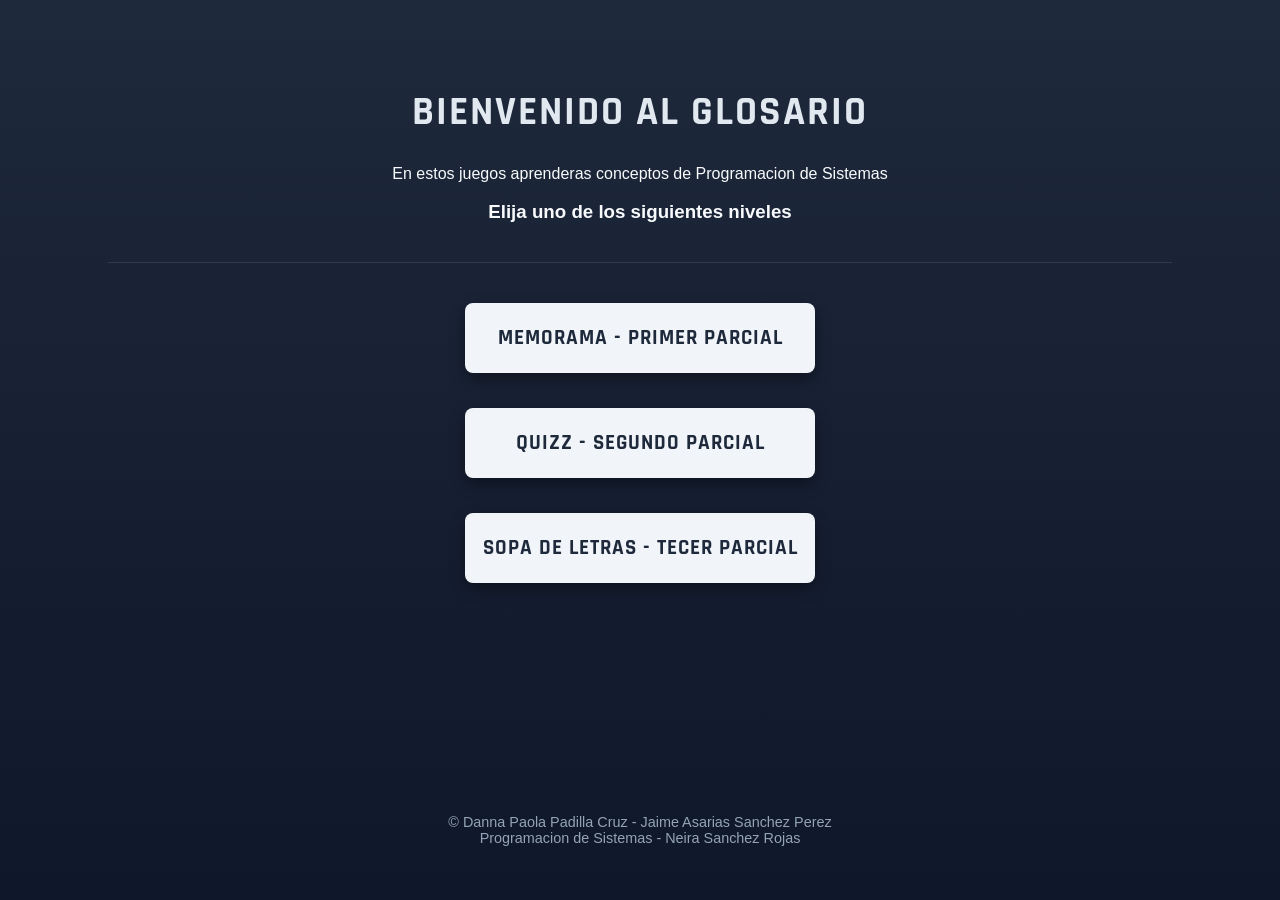
<file: index.html>
<html lang="es">
    <head>
        <meta charset="UTF-8">
        <meta name="viewport" content="width=device-width, initial-scale=1.0">
        <title>Glosario Juegos</title>
        <link rel="preconnect" href="https://fonts.googleapis.com">
        <link rel="preconnect" href="https://fonts.gstatic.com" crossorigin>
        <link href="https://fonts.googleapis.com/css2?family=Rajdhani:wght@600;700&display=swap" rel="stylesheet">
        <link rel="stylesheet" href="estilos.css">
    </head>
    <body>
        <div id="bs">
            <h1>BIENVENIDO AL GLOSARIO</h1>
            <p>En estos juegos aprenderas conceptos de Programacion de Sistemas</p>
            <h3>Elija uno de los siguientes niveles</h3>
        </div>

        <!-- FIX: cambiado id="menu-container" a class="menu-container" -->
        <div class="menu-container">
            <a href="memorama/next1.html">
                <button class="btn-nivel">Memorama - Primer Parcial</button>
            </a>
            <a href="web_quizz_sistem/index.html">
                <button class="btn-nivel">Quizz - Segundo Parcial</button>
            </a>
            <a href="sopaLetras/next3.html">
                <button class="btn-nivel">Sopa de letras - Tecer Parcial </button>
            </a>
        </div>

        <!-- FIX: footer movido dentro del body -->
        <footer>
            <p>© Danna Paola Padilla Cruz - Jaime Asarias Sanchez Perez
                <br>Programacion de Sistemas - Neira Sanchez Rojas
            </p>
        </footer>
    </body>
</html>
</file>
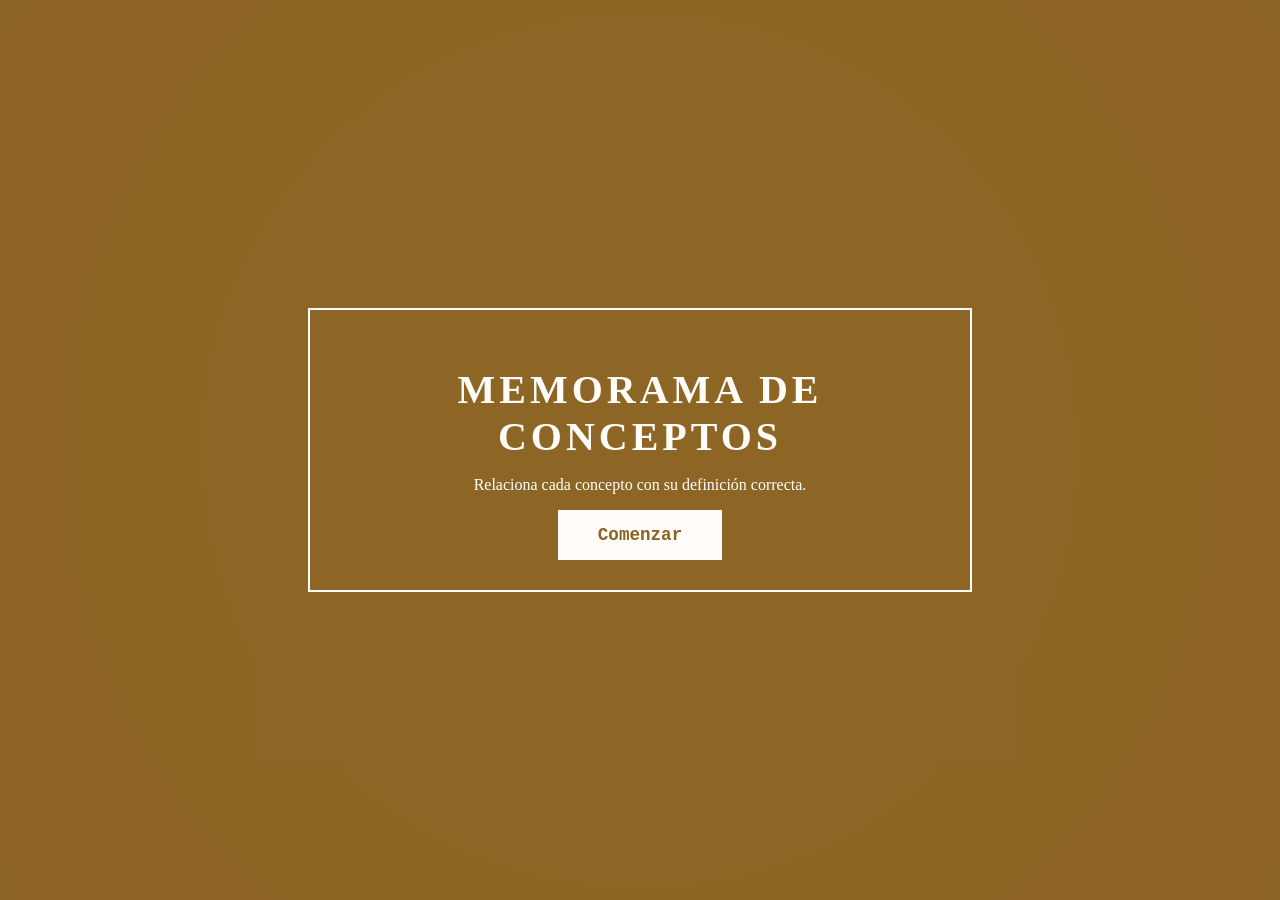
<file: memorama/index.html>
<!DOCTYPE html>
<html lang="es">
<head>
    <meta charset="UTF-8">
    <meta name="viewport" content="width=device-width, initial-scale=1.0">
    <title>Memorama</title>
    <link rel="stylesheet" href="styles.css">
</head>
<body>

    <div id="welcome-screen">
        <div class="modal-content">
            <h1>MEMORAMA DE CONCEPTOS</h1>
            <p>Relaciona cada concepto con su definición correcta.</p>
            <button id="btn-start-system" onclick="iniciarSistema()">Comenzar</button>
        </div>
    </div>

    <div id="ui-controls" style="display: none;">
        <div class="nav-bar">
            <a href="../menu.html" class="btn-atras">Volver al Menu</a>
        </div>
        <h2 id="level-indicator">Nivel 1</h2>
        <br>
        <button id="btn-start" onclick="accionBoton()">¡Mezclar y Jugar!</button>
    </div>

    <div id="stats" style="display: none;">0 intentos</div>
    
    <div id="wrapper">
        <div id="game"></div>
    </div>
    
    <script src="script.js"></script>
</body>
</html>
</file>
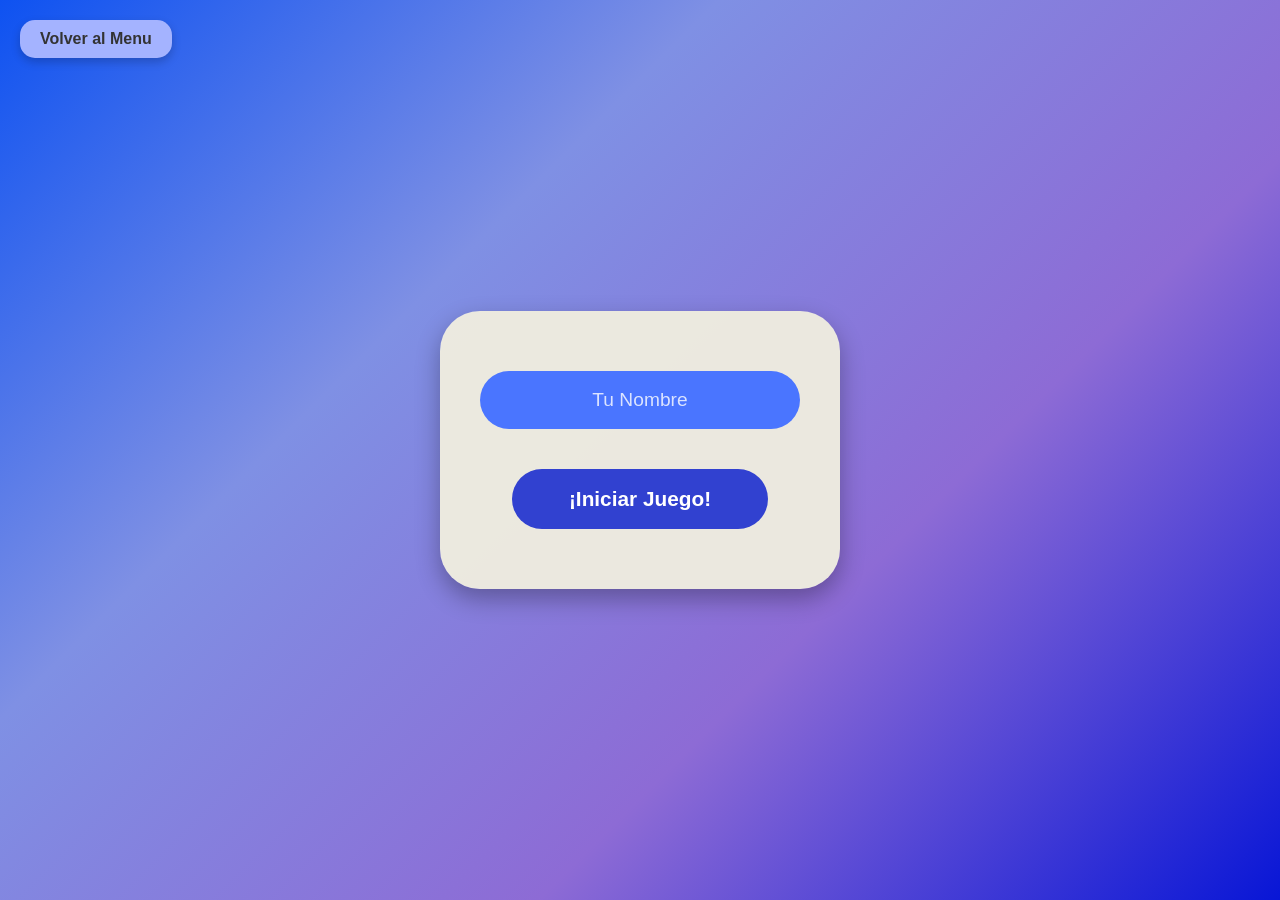
<file: web_quizz_sistem/index.html>
<!DOCTYPE html>
<html lang="es">
<head>
    <meta charset="UTF-8">
    <meta name="viewport" content="width=device-width, initial-scale=1.0">
    <title>Snoopy Quiz System</title>
    <link rel="stylesheet" href="css/styles.css">
    <link rel="stylesheet" href="css/struct.css">
    <link rel="stylesheet" href="css/elements.css">
    <link rel="stylesheet" href="css/bottons.css">
    <link rel="stylesheet" href="css/results.css">

</head>

<body> <section id="screen-login">
        <a href="../index.html" class="btn-back-root">Volver al Menu</a>
        <input type="text" id="username" placeholder="Tu Nombre" autocomplete="off">
        <button id="btn-start-app">¡Iniciar Juego!</button>
    </section>

    <main id="main-container" class="main-container hidden">
        
        <section class="game-area">
            <div class="game-background-image"></div> 
            
            <div class="game-content">
                <div id="level-intro">
                    <h2 id="display-level-title">Nivel 1</h2>
                    
                    <button id="btn-play-level"></button>
                    
                    <p id="level-instructions">Selecciona las respuestas correctas</p>
                </div>

                <div id="game-play" class="hidden">
                    <div class="question-box">
                        <p id="question-text"></p>
                    </div>
                    <div class="options-container" id="options-wrapper"></div>
                    <div class="game-controls">
                        <button id="btn-next" class="hidden">Continuar →</button>
                    </div>
                </div>
            </div>

            <div class="level-footer">
                <h3 id="footer-level-name">Nivel 1</h3>
            </div>
        </section>

        <aside class="sidebar">
            <h3>Seleccionar Nivel</h3>
            <button class="level-btn active" data-level="1">Nivel 1</button>
            <button class="level-btn locked" data-level="2" disabled>Nivel 2</button>
            <button class="level-btn locked" data-level="3" disabled>Nivel 3</button>
            <button class="level-btn locked" data-level="4" disabled>Nivel 4</button>
            
            <button id="btn-quit">Salir</button> 
        </aside>

    </main>

    <section id="screen-results" class="hidden">
        <div class="results-container">
            <img src="assets/tocar.png" alt="Snoopy" class="results-icon"> <h2>¡Cuestionario Completado!</h2>
            
            <div class="stats-grid">
                <div class="stat-item">
                    <span class="stat-label">Puntaje Total</span>
                    <span id="final-score" class="stat-value">0</span>
                </div>
                <div class="stat-item">
                    <span class="stat-label">Niveles Superados</span>
                    <span id="final-levels" class="stat-value">4/4</span>
                </div>
                <div class="stat-item">
                    <span class="stat-label">Precisión</span>
                    <span id="final-accuracy" class="stat-value">0%</span>
                </div>
            </div>
            <button id="btn-restart" class="btn-restart">Jugar de Nuevo</button>
        </div>
    </section>

    <script src="js/questions.js"></script>
    <script src="js/main.js"></script>
</body>
</html>
</file>
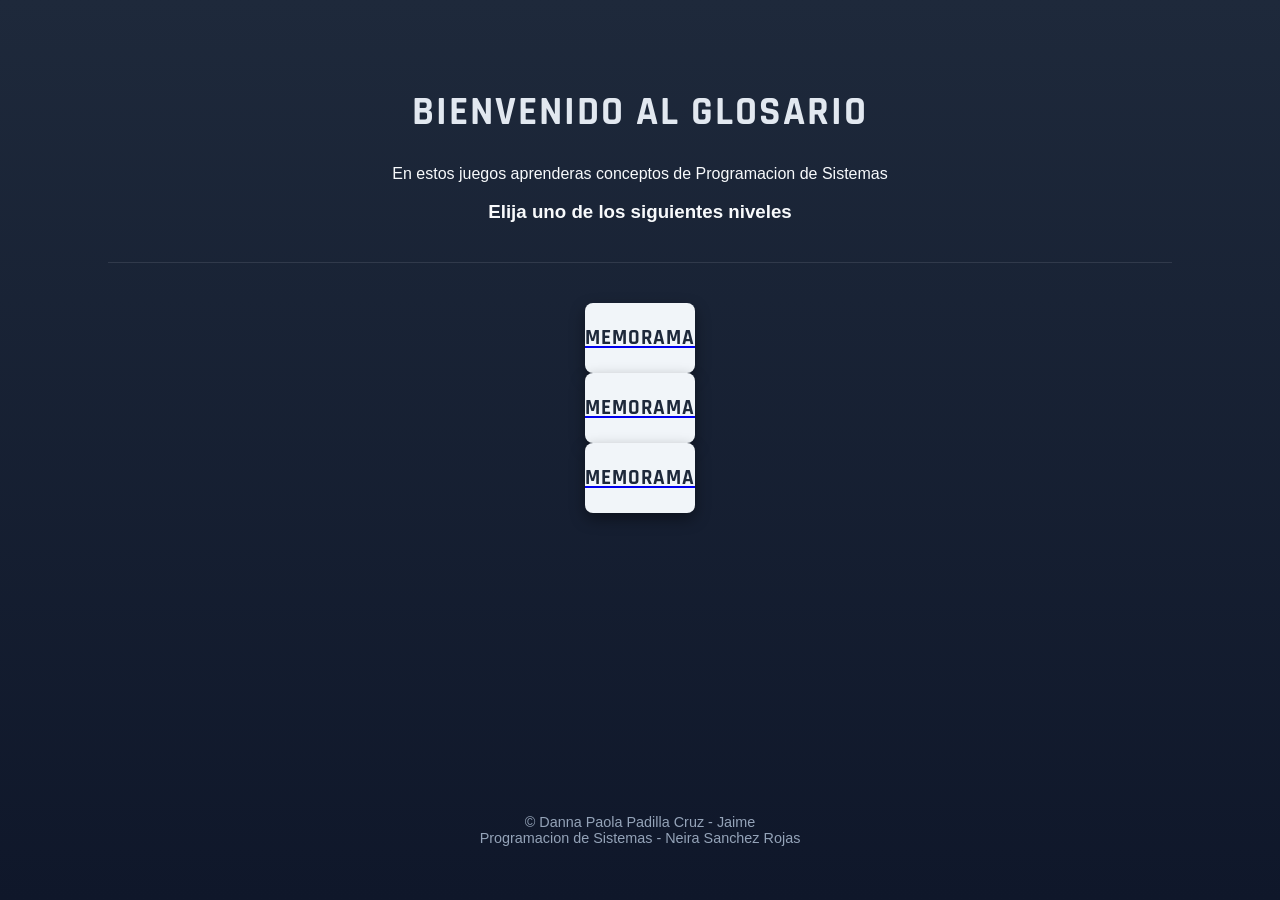
<file: menu.html>
<html lang="es">
    <head>
        <meta charset="UTF-8">
        <title>Glosario Juegos</title>
        <link rel="stylesheet" href="estilos.css">
    </head>
    <body>
        <div id="bs">
            <h1>BIENVENIDO AL GLOSARIO</h1>
            <P>En estos juegos aprenderas conceptos de Programacion de Sistemas</P>
            <h3>Elija uno de los siguientes niveles</h3>
        </div>
        <div id="menu-container">
            <div id="btn-Mem">
                <a href="memorama/index.html">

                    <button id="M">Memorama</button>
                </a>
            </div>
            <div id="btn-J2">
                <a href="memorama/index.html">
                    <button id="M">Memorama</button>
                </a>
            </div>
            <div id="btn-J3">
                <a href="memorama/index.html">
                    <button id="M">Memorama</button>
                </a>
            </div>
        </div>
    </body>
    <footer>
        <p>© Danna Paola Padilla Cruz -  Jaime 
            <br>Programacion de Sistemas - Neira Sanchez Rojas
        </p>
    </footer>
</html>
</file>
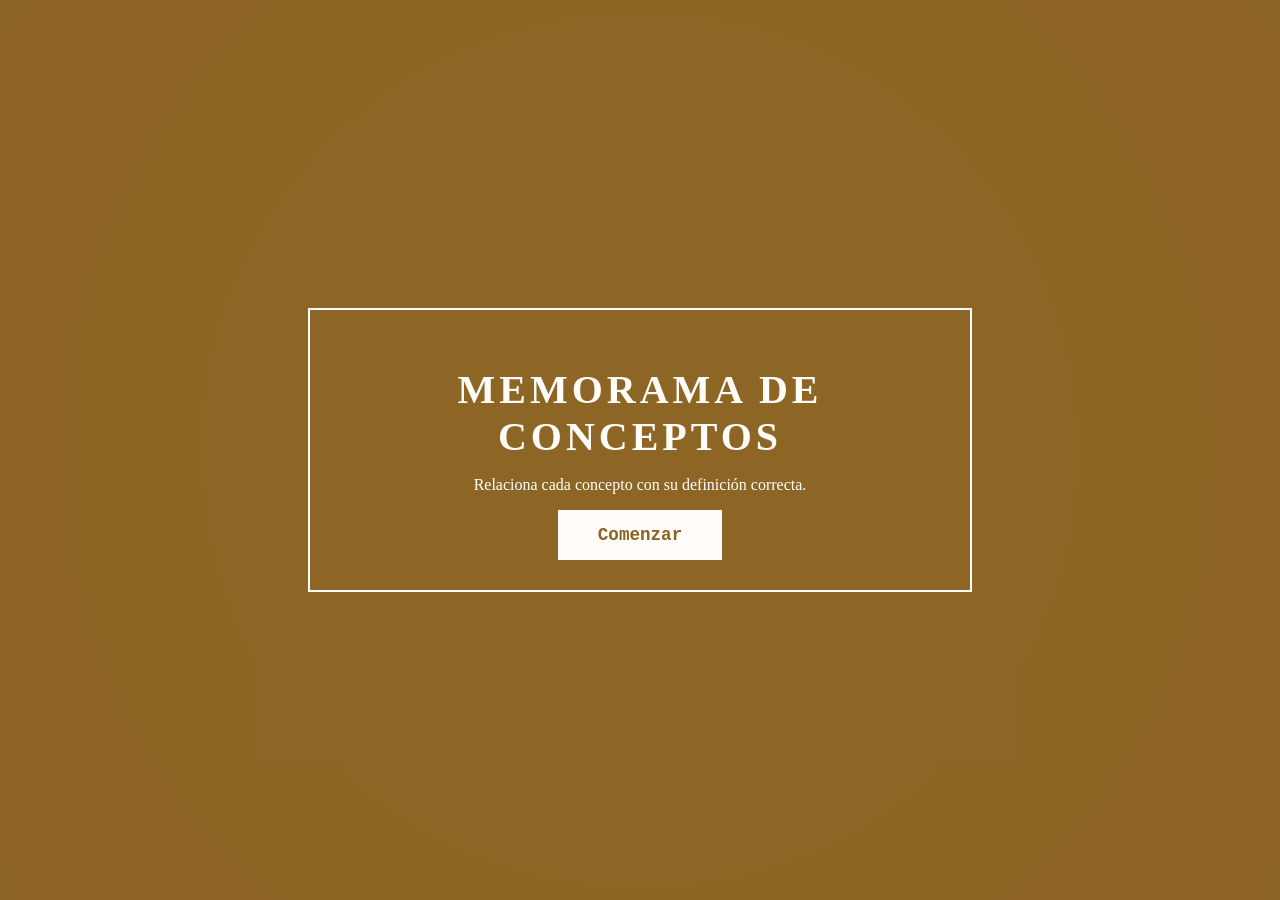
<file: memorama/next1.html>
<!DOCTYPE html>
<html lang="es">
<head>
    <meta charset="UTF-8">
    <meta name="viewport" content="width=device-width, initial-scale=1.0">
    <title>Memorama</title>
    <link rel="stylesheet" href="styles.css">
</head>
<body>

    <div id="welcome-screen">
        <div class="modal-content">
            <h1>MEMORAMA DE CONCEPTOS</h1>
            <p>Relaciona cada concepto con su definición correcta.</p>
            <button id="btn-start-system" onclick="iniciarSistema()">Comenzar</button>
        </div>
    </div>

    <div id="ui-controls" style="display: none;">
        <div class="nav-bar">
            <a href="../index.html" class="btn-atras">Volver al Menu</a>
        </div>
        <h2 id="level-indicator">Nivel 1</h2>
        <br>
        <button id="btn-start" onclick="accionBoton()">¡Mezclar y Jugar!</button>
    </div>

    <div id="stats" style="display: none;">0 intentos</div>
    
    <div id="wrapper">
        <div id="game"></div>
    </div>
    
    <script src="script.js"></script>
</body>
</html>
</file>
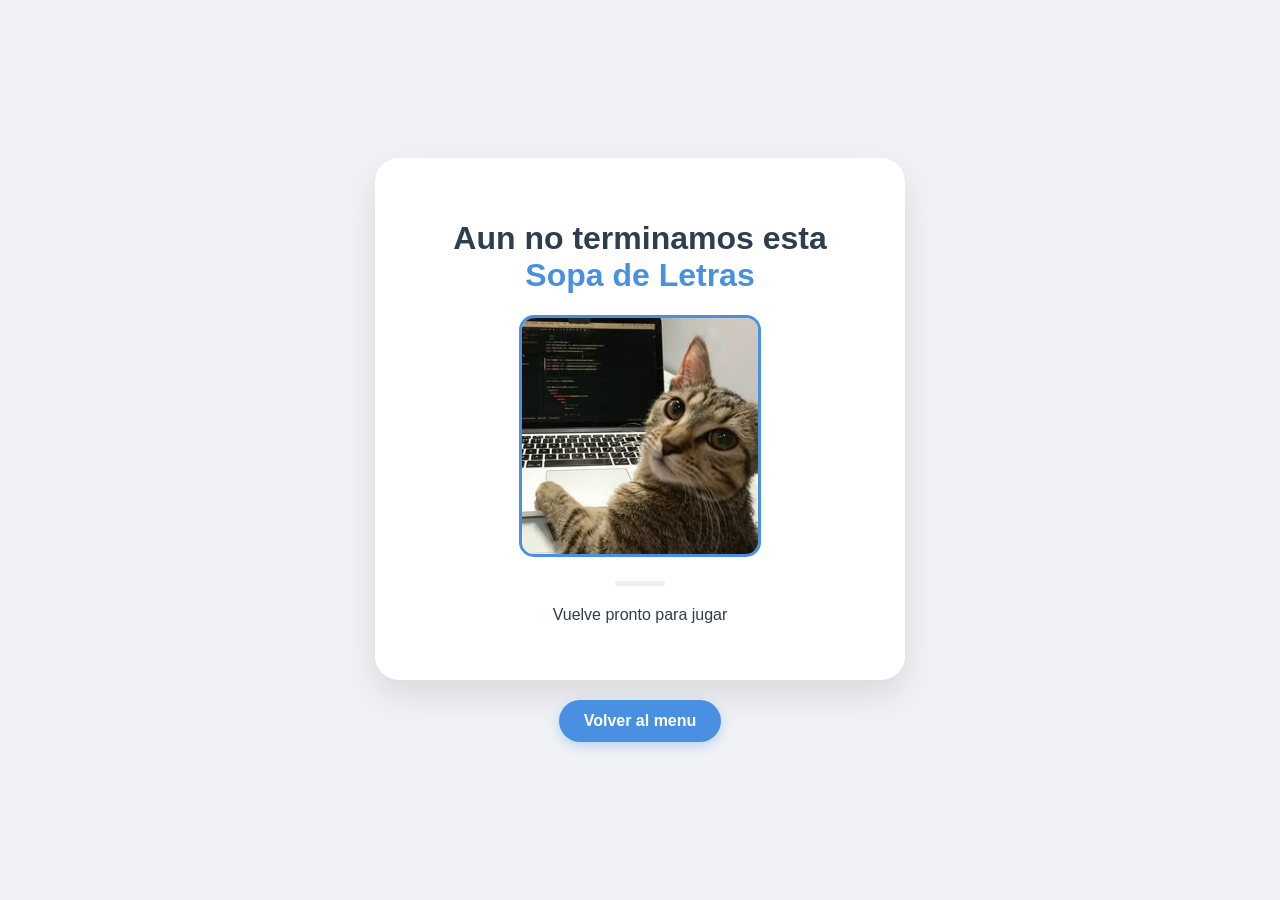
<file: sopaLetras/next3.html>
<!DOCTYPE html>
<html lang="es">
<head>
    <meta charset="UTF-8">
    <meta name="viewport" content="width=device-width, initial-scale=1.0">
    <title>Sopa de Letras - Próximamente</title>
    <link rel="stylesheet" href="estilo.css">
</head>
<body>
    <div id="bs">
        <h1>Aun no terminamos esta <br><span style="color: var(--primary-color);">Sopa de Letras</span></h1>
        
        <img src="img/gato-programando.jpg" alt="Gato programando el próximo juego">
        
        <div class="loader"></div>
        <p>Vuelve pronto para jugar</p>
    </div>
    <div id="btn-atras">
        <a href="../index.html">
            <button>Volver al menu</button>
        </a>
    </div>
</body>
</html>
</file>
<file: estilos.css>
/* --- FUENTES --- */
@import url('https://fonts.googleapis.com/css2?family=Rajdhani:wght@600;700&display=swap');

/* --- CONFIGURACIÓN BASE --- */
body {
    background: linear-gradient(180deg, #1e293b 0%, #0f172a 100%);
    margin: 0;
    padding: 0;
    font-family: 'Georgia', serif;
    color: #f8fafc;
    display: flex;
    flex-direction: column;
    align-items: center;
    min-height: 100vh;
}

#bs {
    text-align: center;
    padding: 60px 20px 20px 20px;
    margin-bottom: 40px;
    border-bottom: 1px solid rgba(255, 255, 255, 0.1);
    width: 80%;
    font-family: 'Lucida Sans', 'Lucida Sans Regular', 'Lucida Grande', 'Lucida Sans Unicode', Geneva, Verdana, sans-serif;
}

h1 {
    font-family: 'Rajdhani', sans-serif;
    font-size: 2.5rem;
    color: #e2e8f0;
    letter-spacing: 2px;
    text-transform: uppercase;
}

/* --- CONTENEDOR DE BOTONES --- */
.menu-container {
    display: flex;
    flex-direction: column;
    gap: 35px;
    align-items: center;
    width: 100%;
    margin: 0px 0;
}

/* FIX: quitar subrayado en todos los estados del enlace */
.menu-container a {
    text-decoration: none;
    color: inherit;
    display: block;
    width: 350px;
}

.menu-container a:hover,
.menu-container a:visited,
.menu-container a:active,
.menu-container a:focus {
    text-decoration: none;
    color: inherit;
}

/* --- LOS BOTONES --- */
button {
    background-color: #f1f5f9;
    color: #1e293b;
    border: none;
    padding: 22px 0;
    font-size: 1.3rem;
    font-weight: bold;
    border-radius: 8px;
    cursor: pointer;
    width: 100%;
    font-family: 'Rajdhani', sans-serif;
    text-transform: uppercase;
    letter-spacing: 1px;
    text-decoration: none; /* FIX: sin subrayado en el botón */

    /* EFECTO DE TRANSICIÓN ELÁSTICA */
    transition: all 0.4s cubic-bezier(0.175, 0.885, 0.32, 1.275);

    /* SOMBRA DE PROFUNDIDAD */
    box-shadow: 0 6px 15px rgba(0, 0, 0, 0.4);
    display: block;
    outline: none;
}

/* --- EFECTO SALTO HACIA ARRIBA --- */
button:hover {
    background-color: #ffffff;
    transform: translateY(-15px);
    box-shadow: 0 20px 35px rgba(0, 0, 0, 0.6);
    color: #000000;
    text-decoration: none;
}

/* Efecto al hacer clic */
button:active {
    transform: translateY(-2px);
    box-shadow: 0 5px 10px rgba(0, 0, 0, 0.4);
}

/* --- FOOTER --- */
footer {
    margin-top: auto;
    padding: 40px 0;
}

footer p {
    color: #94a3b8;
    font-family: 'Segoe UI', sans-serif;
    text-align: center;
    font-size: 0.9rem;
}

/* --- RESPONSIVO PARA MÓVILES --- */
@media (max-width: 600px) {
    button {
        width: 85vw;
        max-width: 320px;
        padding: 18px 0;
        font-size: 1.1rem;
    }

    h1 {
        font-size: 1.8rem;
    }
}
</file>
<file: memorama/styles.css>
:root {
    /* --- PALETA: HARDWARE SKETCH --- */
    --bg-body: #FFFCF9;       
    --bg-ui: #8B6220;         
    --accent: #A67C37;         
    --text-color: #000000;    
    --text-inverse: #ffffff;
    --card-back-bg: #8B6220;  
}

body {
    margin: 0;
    background-color: var(--bg-body);
    background-image: radial-gradient(circle, #FFFCF9 20%, #E6DCCF 100%);
    min-height: 100vh;
    font-family: 'Courier New', Courier, monospace;
    overflow-y: auto; 
    display: flex;
    flex-direction: column;
    align-items: center;
}

/* --- PANEL DE CONTROL SUPERIOR (EQUILIBRADO) --- */
#ui-controls {
    position: sticky;
    top: 0;
    z-index: 1000;
    width: 100%;
    box-sizing: border-box;
    background: var(--bg-ui);
    padding: 15px 40px;
    display: flex;
    justify-content: space-between; /* Botones a los extremos */
    align-items: center;
    border-bottom: 4px double var(--accent);
    box-shadow: 0 4px 10px rgba(0,0,0,0.3);
}

#level-indicator { 
    color: var(--text-inverse);
    font-weight: bold;
    text-transform: uppercase; 
    font-size: 1.4rem;
    letter-spacing: 2px;
    margin: 0;
    /* Centrado absoluto respecto a la barra */
    position: absolute;
    left: 50%;
    transform: translateX(-50%);
}

/* Botón Volver */
.btn-atras {
    text-decoration: none;
    background: transparent;
    color: var(--text-inverse);
    border: 1px solid var(--text-inverse);
    padding: 8px 15px;
    font-size: 0.8rem;
    font-weight: bold;
    border-radius: 4px;
    transition: all 0.3s ease;
    text-transform: uppercase;
    font-family: 'Courier New', Courier, monospace;
    z-index: 10;
}

.btn-atras:hover {
    background: var(--bg-body);
    color: var(--bg-ui);
    transform: translateY(-2px);
}

/* Botón Mezclar */
#btn-start {
    background: var(--accent);
    color: var(--text-inverse);
    border: 1px solid var(--text-inverse);
    padding: 10px 20px;
    font-size: 0.9rem;
    font-weight: bold;
    cursor: pointer;
    border-radius: 4px;
    transition: all 0.3s ease;
    z-index: 10;
}

#btn-start:hover:not(:disabled) {
    background: var(--bg-body);
    color: var(--bg-ui);
    transform: translateY(-2px);
}

#btn-start:disabled { 
    background: #664a1a; 
    color: #a3a3a3; 
    cursor: not-allowed;
}

/* --- CONTADOR DE PUNTOS --- */
#stats {
    color: var(--bg-ui);
    text-align: center;
    font-size: 1.2rem;
    margin: 30px 0;
    font-weight: bold;
    text-transform: uppercase;
    letter-spacing: 2px;
    border-top: 1px dashed var(--accent);
    border-bottom: 1px dashed var(--accent);
    padding: 10px 40px;
    background: rgba(166, 124, 55, 0.05);
}

/* --- EL TABLERO --- */
#wrapper {
    display: flex;
    justify-content: center;
    width: 100%;
}

#game {
    display: flex;
    flex-wrap: wrap;
    justify-content: center;
    max-width: 1200px;
    padding-bottom: 50px;
}

/* --- CARTAS --- */
.card {
   width: 140px;
   height: 200px;
   margin: 15px;
   position: relative;
   cursor: pointer;
   perspective: 1000px; 
   transform-style: preserve-3d;
   transition: transform 0.6s;
}

.card.active { transform: rotateY(180deg); }

.card .face, .card .back {
    width: 100%;
    height: 100%;
    position: absolute;
    top: 0;
    left: 0;
    border-radius: 1rem;
    backface-visibility: hidden; 
    -webkit-backface-visibility: hidden;
    overflow: hidden; 
}

.card .face {
    background-color: white;
    transform: rotateY(180deg);
    border: 3px solid var(--bg-ui);
    box-sizing: border-box;
    box-shadow: 2px 2px 5px rgba(0, 0, 0, 0.2);
    display: flex;
    align-items: center;
    justify-content: center;
}

.card .face img {
    width: 100%;
    height: 100%;
    object-fit: contain;
    display: block;
}

.card .back {
    background-color: var(--card-back-bg);
    border: 3px solid var(--bg-ui);
    box-sizing: border-box;
    background-image: url('images/back.png'); 
    background-position: center;
    background-repeat: no-repeat;
    background-size: cover; 
    transform: rotateY(0deg); 
    box-shadow: 2px 2px 5px rgba(0, 0, 0, 0.2);
}

/* --- PANTALLA DE BIENVENIDA --- */
#welcome-screen {
    position: fixed;
    top: 0; left: 0;
    width: 100%; height: 100%;
    background-color: rgba(139,98,32,0.98); 
    z-index: 5000;
    display: flex;
    justify-content: center;
    align-items: center;
}

.modal-content {
    text-align: center;
    color: white;
    font-family: 'Georgia', serif; 
    max-width: 600px;
    padding: 30px;
    border: 2px solid var(--bg-body);
}

.modal-content h1 {
    color: #FFFCF9;
    font-size: 2.5rem;
    margin-bottom: 1rem;
    letter-spacing: 4px;
    text-transform: uppercase;
}

#btn-start-system {
    background: var(--bg-body);
    color: var(--bg-ui);
    border: none;
    padding: 15px 40px;
    font-weight: bold;
    cursor: pointer;
    font-family: 'Courier New', monospace;
    font-size: 1.1rem;
    transition: 0.3s;
}

#btn-start-system:hover {
    background-color: var(--accent);
    color: white;
}

/* --- DISEÑO RESPONSIVO (MÓVIL) --- */
@media (max-width: 600px) {
    #ui-controls {
        flex-direction: column;
        gap: 15px;
        padding: 20px 10px;
    }

    #level-indicator {
        position: static;
        transform: none;
        order: 1; /* El nivel aparece arriba */
    }

    .btn-atras {
        order: 2;
        width: 80%;
        text-align: center;
    }

    #btn-start {
        order: 3;
        width: 80%;
        margin: 0;
    }

    .card {
        width: 100px;
        height: 150px;
        margin: 8px;
    }

    #stats {
        font-size: 1rem;
        padding: 8px 20px;
        width: 80%;
    }
}
</file>
<file: web_quizz_sistem/css/styles.css>
:root {
    --bg-gradient: linear-gradient(135deg, #0e52f1 0%, #7f90e4 33%, #8d6bd5 66%, #0816d6 100%);
    --panel-color: rgba(241, 239, 224, 0.95);
    --accent-blue: #3764f5;
    --accent-soft: #768acd;
    --danger-color: #ffaaaa;
    --text-color: #333;
    --border-radius: 20px;
    --shadow: 0 10px 25px rgba(0,0,0,0.3);
}

* {
    box-sizing: border-box;
    margin: 0;
    padding: 0;
}

body {
    background: var(--bg-gradient);
    background-attachment: fixed;
    font-family: 'Segoe UI', Tahoma, Geneva, Verdana, sans-serif;
    display: flex;
    justify-content: center;
    align-items: center;
    height: 100vh;
}

.hidden {
    display: none !important;
}
</file>
<file: web_quizz_sistem/css/struct.css>
/*pantalla y area de juego*/

/*Lpantalla de Login */
#screen-login {
    background-color: var(--panel-color);
    padding: 60px 40px;
    border-radius: 40px;
    text-align: center;
    box-shadow: var(--shadow);
    display: flex;
    flex-direction: column;
    align-items: center;
    gap: 20px;
    width: 400px;
}

/*contenedor principal*/
.main-container {
    display: flex; 
    width: 900px;
    height: 550px;
    background-color: var(--panel-color);
    border-radius: 30px;
    overflow: hidden;
    box-shadow: 0 20px 50px rgba(0,0,0,0.5);
}

/*Izquierda - Juego*/
.game-area {
    flex: 3;
    padding: 30px;
    display: flex;
    flex-direction: column;
    justify-content: space-between;
    position: relative;
    background-color: rgba(255, 255, 255, 0.1);
}

.sidebar {
    flex: 1; 
    background-color: #4572f9;
    padding: 20px;
    display: flex;
    flex-direction: column;
    gap: 12px;
    border-left: 2px solid rgba(0,0,0,0.1);
}

.game-content {
    flex-grow: 1;
    display: flex;
    flex-direction: column;
    justify-content: center;
    align-items: center;
    z-index: 1;
}

#level-intro {
    display: flex;
    flex-direction: column;
    align-items: center;
    justify-content: space-around;
    height: 100%;
    padding: 20px 0;
}


#display-level-title {
    font-size: 2.2em;
    font-weight: bold;
    color: var(--text-color);
    margin-top: 10px;              /* Ajuste fino para la posición superior */
}

#level-instructions {
    font-size: 1.1em;
    font-weight: 500;
    margin-bottom: 20px; 
    color: var(--text-color);
    background: rgba(235, 232, 253, 0.5);
    padding: 8px 20px;
    border-radius: 20px;
    box-shadow: 0 2px 10px rgba(0,0,0,0.5);
}
</file>
<file: web_quizz_sistem/css/elements.css>
/*Elementos del juego /preguntas-opciones y mavegacion*/

/*Img de fondo*/
.game-background-image {
    position: absolute;
    top: 0; left: 0;
    width: 100%; height: 100%;
    background-image: url('../assets/background.jpg');
    background-size: cover;
    opacity: 0.2;
    z-index: 0;
}

/*Caja de pregunta*/
.question-box {
    background-color: rgba(178, 192, 235, 0.95);
    padding: 25px;
    border-radius: var(--border-radius);
    text-align: center;
    font-size: 1.3em;
    font-weight: bold;
    width: 90%;
    margin-bottom: 20px;
    box-shadow: var(--shadow);
}

/*letra de la opcion A, B, C*/
.option-letter {
    background-color: var(--accent-blue);
    color: white;
    width: 35px; height: 35px;
    border-radius: 8px;
    display: flex;
    justify-content: center;
    align-items: center;
    margin-right: 15px;
    font-weight: bold;
}

/*Fotter de nivel 1*/
.level-footer {
    background-color: #3141d0;
    padding: 15px 25px;
    border-radius: 15px;
    margin: 10px 0;
    box-shadow: 0 4px 15px rgba(0, 0, 0, 0.2);
    
}

#footer-level-name {
    color: white;
    font-size: 1.2em;
    font-weight: bold;
    text-transform: uppercase;
    letter-spacing: 1px;
}

/* Inputs */
input[type="text"] {
    background-color: var(--accent-blue);
    color: white;
    padding: 15px;
    border-radius: 50px;
    border: none;
    text-align: center;
    width: 80%;
    margin-bottom: 20px;
}



.options-container {
    display: flex;
    flex-direction: column;
    gap: 10px;
    width: 80%;
}
/*bnts de opciones A B C*/
.option-btn {
    display: flex;
    align-items: center;
    background-color: #8385f6;
    border: none;
    border-radius: 15px;
    padding: 10px 20px;
    cursor: pointer;
    font-size: 1.1em;
    text-align: left;
}

.option-btn:hover {background-color: rgba(87, 93, 247, 0.8); }



/*Sidebar y NNveles*/
.sidebar {
    flex: 1; 
    background-color: #4572f9;
    padding: 20px;
    display: flex;
    flex-direction: column;
    gap: 12px;
    border-left: 2px solid rgba(0,0,0,0.1);
}

.sidebar h3 {
    font-size: 0.9em;
    text-align: center;
    margin-bottom: 10px;
    text-transform: uppercase;
}

/*botones de nivel*/
.level-btn {
    display: flex;
    align-items: center;
    background-color: #F1EFE0;
    color: #333;
    padding: 12px;
    border-radius: 10px;
    font-weight: bold;
    cursor: pointer;
    border: none;
    transition: 0.3s;
}

.level-btn:hover { background-color: rgba(255, 255, 255, 0.8);}

.level-btn:active {
    background-color: var(--accent-blue);
    color: white;
}

/*cuadrado en el btn de nivel*/
.level-btn::before {
    content: '';
    width: 20px;
    height: 20px;
    background-color: var(--accent-blue);
    border-radius: 5px;
    margin-right: 15px;
}

.level-btn.active::before { background-color: white; }

.game-controls {
    margin-top: 20px;
    display: flex;
    gap: 15px;
    width: 80%;
}

#btn-next {
    background-color:#6881ff;
    flex: 2;
}

.option-btn:disabled {
    opacity: 0.6;
    cursor: not-allowed;
}

.option-wrapper {
    display: flex;
    flex-direction: column;
    gap: 15px;   
    width: 100%;
    margin-top: 20px;
}
</file>
<file: web_quizz_sistem/css/bottons.css>
/*ESTILOS DE LOS BOTONES*/

/*boton general*/
button {
    background-color: var(--accent-blue);
    color: rgb(9, 9, 9);
    border: none;
    padding: 15px 30px;
    border-radius: 50px;
    font-size: 1.1em;
    cursor: pointer;
    transition: all 0.2s ease;
    font-weight: bold;
}

/*Input de Login*/
#username {
    background-color: #4a75ff; 
    border: none;
    padding: 18px;
    border-radius: 50px;
    font-size: 1.2em;
    width: 100%;
    text-align: center;
    outline: none;
}

#username::placeholder {
    color: rgba(255, 255, 255, 0.8); 
}

/*Boton iniciar juego*/
#btn-start-app {
    background-color: #3141d0;
    color: white;
    padding: 18px 40px;
    border-radius: 50px;
    font-size: 1.3em;
    font-weight: bold;
    border: none;
    cursor: pointer;
    width: 80%;
    transition: all 0.3s ease;
}

#btn-start-app:hover {
    background-color: #202eb0;
    transform: translateY(-3px);
    box-shadow: 0 5px 15px rgba(0,0,0,0.2);
}

button:hover { background-color: #425ab4; }
button:active { transform: scale(0.98); }

/*btn de play*/
#btn-play-level {
    background-image: url('../assets/tocar.png');
    background-color: transparent !important;
    background-size: contain;
    background-repeat: no-repeat;
    background-position: center;
    border: none !important;
    width: 300px; 
    height: 120px; 
    cursor: pointer;
    transition: transform 0.3s cubic-bezier(0.175, 0.885, 0.32, 1.275);
    padding: 0;
}

#btn-play-level:hover {
    transform: scale(1.1) rotate(3deg);
}



/*Botones de opciones*/
.option-btn {
    display: flex;
    align-items: center;
    background-color: #8385f6;
    border: none;
    border-radius: 15px;
    padding: 10px 20px;
    cursor: pointer;
    font-size: 1.1em;
    color: white;
}

.option-btn:hover { background-color: rgba(87, 93, 247, 0.8); }

/*botones de nivel*/
.level-btn {
    display: flex;
    align-items: center;
    background-color: #F1EFE0;
    color: #333;
    padding: 12px;
    border-radius: 10px;
    font-weight: bold;
    cursor: pointer;
    border: none;
    transition: 0.3s;
}

.level-btn.active { background-color: white; border: 2px solid var(--accent-blue); }

/*niveles bloqueados*/
.level-btn.locked {
    background-color: #ccc;
    color: #888;
    cursor: not-allowed;
    opacity: 0.7;
}

.level-btn.locked::before {
    background-color: #999; 
}

/*boton para salir*/
#btn-quit {
    width: 100%;
    padding: 12px;
    background-color: #a4b3ff;
    border-radius: 10px;
    font-weight: bold;
    margin-top: auto;
}

#btn-quit:hover {
    background-color: #4d28e5;
    transform: translateY(-2px);
}

.btn-back-root{
    position: absolute;
    top: 20px;
    left: 20px;
    background-color: #a4b3ff;
    color: #333;
    text-decoration: none;
    padding: 10px 20px;
    border-radius: 15px;
    font-weight: bold;
    font-size: 1em;
    transition: all 0.3s ease;
    box-shadow: 0 4px 10px rgba(0, 0, 0, 0.2);
}

.btn-back-root:hover{
    background-color: #4d28e5;
    color: white;
    transform: translateY(-2px);
}
</file>
<file: web_quizz_sistem/css/results.css>
#screen-results {
    position: fixed;
    top: 0;
    left: 0;
    width: 100%;
    height: 100%;
    background: var(--bg-gradient);
    display: flex;
    justify-content: center;
    align-items: center;
    z-index: 100;
}

.results-container {
    background-color: var(--panel-color);
    padding: 40px;
    border-radius: 30px;
    text-align: center;
    box-shadow: 0 20px 50px rgba(0,0,0,0.4);
    width: 450px;
    animation: popIn 0.5s cubic-bezier(0.175, 0.885, 0.32, 1.275);
}

.results-icon {
    width: 120px;
    margin-bottom: 20px;
}

.stats-grid {
    display: grid;
    grid-template-columns: 1fr;
    gap: 15px;
    margin: 30px 0;
}

.stat-item {
    background: rgba(55, 100, 245, 0.1);
    padding: 15px;
    border-radius: 15px;
    display: flex;
    justify-content: space-between;
    align-items: center;
}

.stat-label {
    font-weight: bold;
    color: var(--text-color);
}

.stat-value {
    font-size: 1.5em;
    font-weight: bold;
    color: var(--accent-blue);
}

.btn-restart {
    width: 100%;
    background-color: #3141d0;
    color: white;
    padding: 15px;
    border-radius: 50px;
    font-size: 1.2em;
    border: none;
    cursor: pointer;
    transition: 0.3s;
}

.btn-restart:hover {
    background-color: #202eb0;
    transform: scale(1.05);
}

.btn-restart:active {
    transform: scale(0.95);
    background-color: #1a2a8c;
}

@keyframes popIn {
    from { transform: scale(0.8); opacity: 0; }
    to { transform: scale(1); opacity: 1; }
}
</file>
<file: sopaLetras/estilo.css>
:root {
    --bg-color: #f0f2f5;
    --card-bg: #ffffff;
    --primary-color: #4a90e2;
    --primary-hover: #357abd;
    --text-color: #2c3e50;
}

body {
    margin: 0;
    padding: 0;
    display: flex;
    flex-direction: column; /* Para que el botón quede debajo de la tarjeta */
    justify-content: center;
    align-items: center;
    min-height: 100vh;
    background-color: var(--bg-color);
    font-family: 'Segoe UI', sans-serif;
    color: var(--text-color);
}

#bs {
    background-color: var(--card-bg);
    padding: 40px;
    border-radius: 24px;
    box-shadow: 0 15px 35px rgba(0,0,0,0.1);
    text-align: center;
    max-width: 450px;
    width: 90%;
    margin-bottom: 20px; /* Espacio entre tarjeta y botón */
}

img {
    max-width: 100%;
    height: auto;
    border-radius: 15px;
    border: 3px solid var(--primary-color);
}

/* --- Estilos para el Botón --- */

#btn-atras {
    text-align: center;
}

#btn-atras button {
    background-color: var(--primary-color);
    color: white;
    border: none;
    padding: 12px 25px;
    font-size: 1rem;
    font-weight: 600;
    border-radius: 50px; /* Forma de píldora */
    cursor: pointer;
    transition: all 0.3s ease;
    box-shadow: 0 4px 12px rgba(74, 144, 226, 0.3);
}

#btn-atras button:hover {
    background-color: var(--primary-hover);
    transform: translateY(-2px);
    box-shadow: 0 6px 15px rgba(74, 144, 226, 0.4);
}

#btn-atras button:active {
    transform: translateY(0);
}

#btn-atras a {
    text-decoration: none; /* Quita el subrayado azul del link */
}

/* Loader decorativo */
.loader {
    margin: 20px auto;
    width: 50px;
    height: 5px;
    background: #eee;
    border-radius: 10px;
    overflow: hidden;
    position: relative;
}

.loader::after {
    content: "";
    position: absolute;
    left: -50%;
    width: 50%;
    height: 100%;
    background: var(--primary-color);
    animation: loading 1.5s infinite linear;
}

@keyframes loading {
    0% { left: -50%; }
    100% { left: 100%; }
}
</file>
